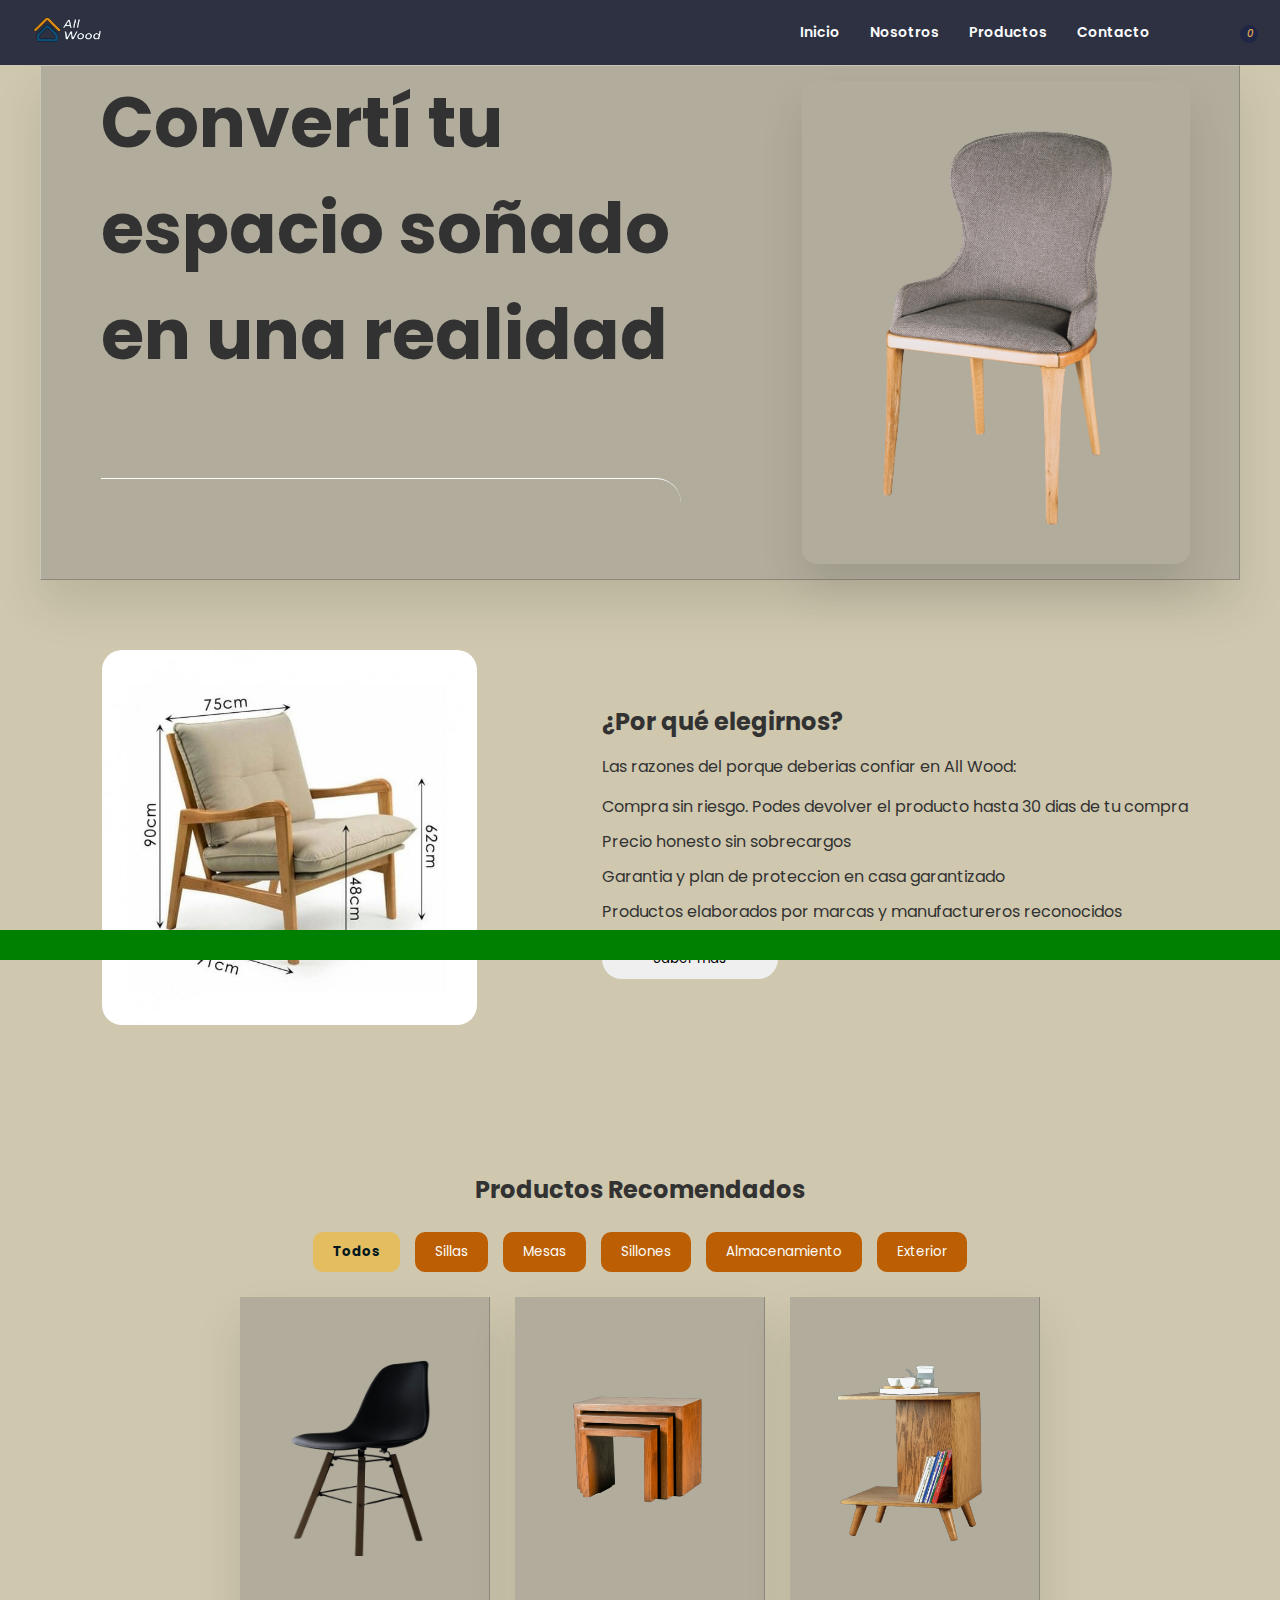
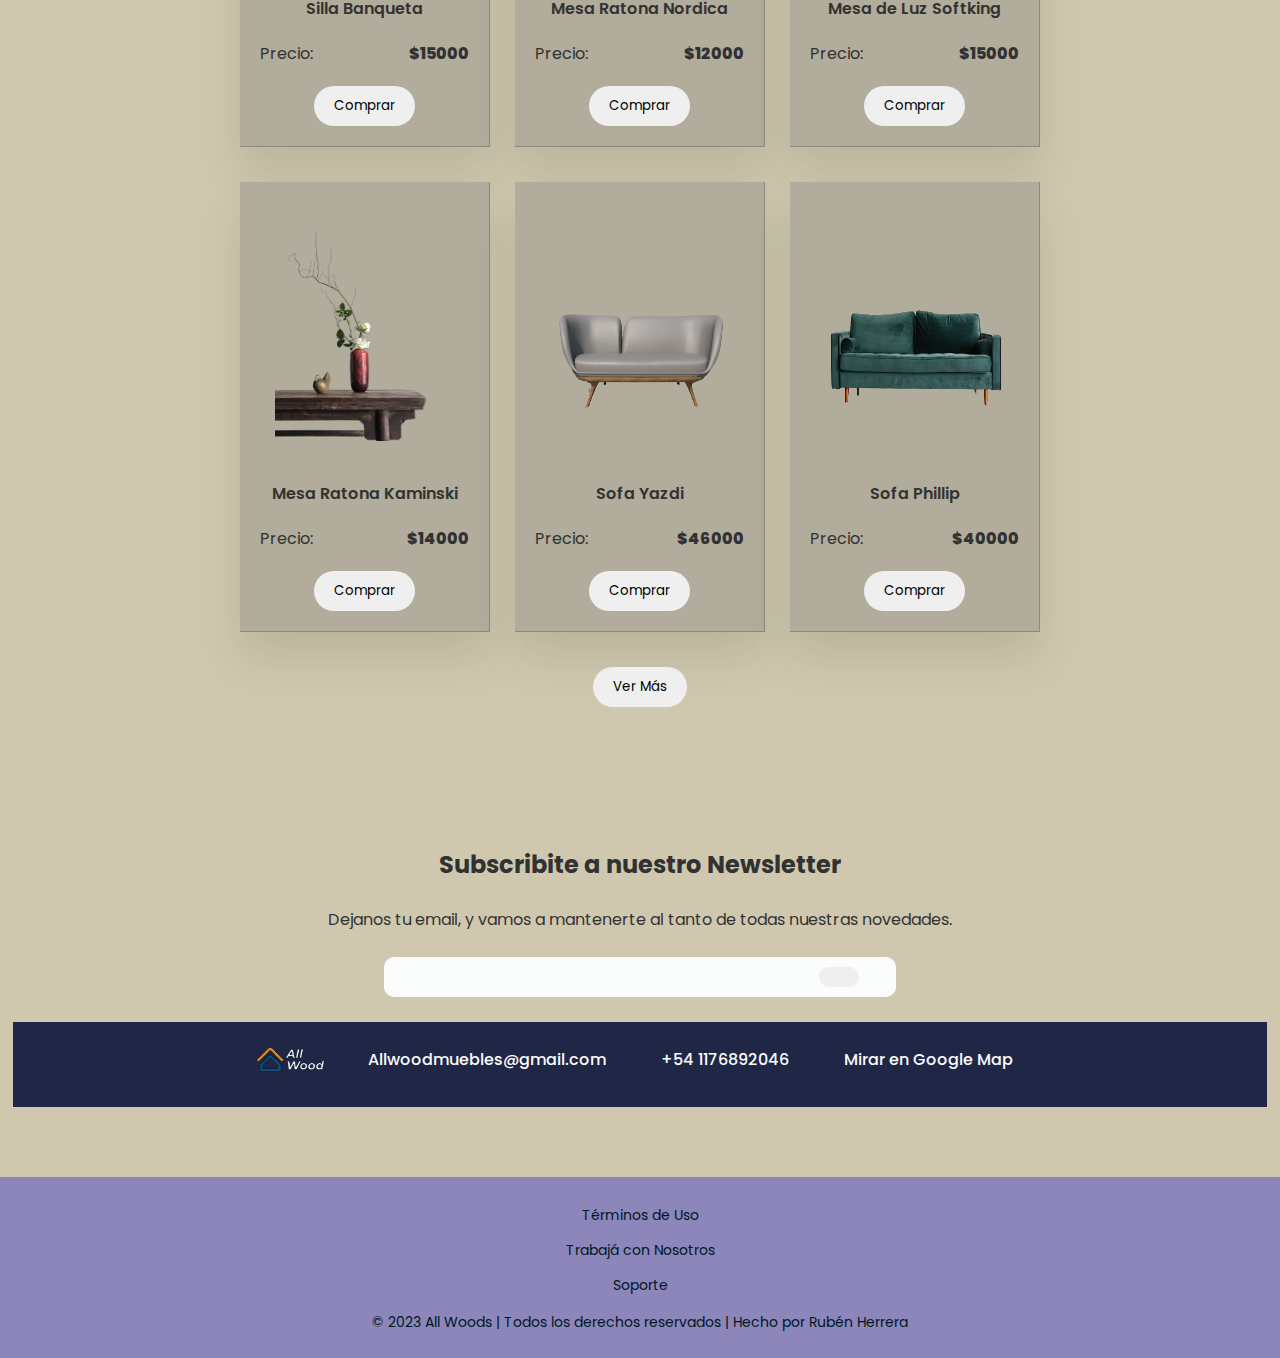
<file: index.html>
<!DOCTYPE html>
<html lang="en">
  <head>
    <meta charset="UTF-8" />
    <meta http-equiv="X-UA-Compatible" content="IE=edge" />
    <meta name="viewport" content="width=device-width, initial-scale=1.0" />
    <title>All Wood Js</title>
    <link
      rel="stylesheet"
      href="https://cdnjs.cloudflare.com/ajax/libs/font-awesome/6.2.1/css/all.min.css"
      integrity="sha512-MV7K8+y+gLIBoVD59lQIYicR65iaqukzvf/nwasF0nqhPay5w/9lJmVM2hMDcnK1OnMGCdVK+iQrJ7lzPJQd1w=="
      crossorigin="anonymous"
      referrerpolicy="no-referrer"
    />
    <link rel="stylesheet" href="assets/styles.css" />
    <link rel="stylesheet" href="assets/animaciones.css" />
    <link rel="stylesheet" href="assets/mediaqueries.css" />
  </head>
  <body>
    <header>
      <a href="#"
        ><img
          src="assets/images/All-Wood-logo.png"
          alt="Logo de All Wood"
          class="logo-img"
      /></a>
      <nav class="navbar">
        <div class="nav--menu__label">
          <i class="fa-solid fa-bars"></i>
        </div>

        <ul class="navbar--list">
          <li><a class="navbar__link" href="#hero">Inicio</a></li>
          <li><a class="navbar__link" href="#info">Nosotros</a></li>
          <li><a class="navbar__link" href="#products">Productos</a></li>
          <li><a class="navbar__link" href="#contact">Contacto</a></li>
        </ul>

        <div class="cart--label">
          <i class="fa-solid fa-cart-shopping cart--icon">
            <div class="cart--bubble">0</div>
          </i>
        </div>

        <!-- carrito  -->

        <div class="cart">
          <div class="cart--title">
            <h2>Carrito de Compras</h2>
            <button class="btn--delete">
              <i class="fa-solid fa-trash-can"></i>
            </button>
          </div>
          <div class="cart--container"></div>
          <div class="cart--bot">
            <div class="cart--bot--total">
              <p>Precio Total:</p>
              <span class="price--total"></span>
            </div>
            <button class="btn--buy">Comprar</button>
          </div>
        </div>
        <div class="overlay"></div>
      </nav>
    </header>
    <main>
      <section id="hero">
        <div class="hero--container">
          <h1>Convertí tu espacio soñado en una realidad</h1>
          <div class="hero--container--bttns">
            <a href="pages/login.html"
              ><button class="btn--add btn__init">Iniciar Sesion</button></a
            >
            <a href="pages/register.html"
              ><button class="btn--add btn__reg">Registrarse</button></a
            >
          </div>

          <div class="hero--container--info">
            <div class="hero--info--text">
              <span>+100</span>
              <p>Expertos en el rubro</p>
            </div>
            <div class="hero--info--img">
              <div class="hero--tiny--img"></div>
              <div class="hero--tiny--img"></div>
            </div>
          </div>
        </div>
        <div class="hero--container hero--card--box">
          <img
            src="./assets/images/hero-cards/sam-moghadam-khamseh-chair.png"
            alt=""
          />
        </div>
      </section>
      <section id="info">
        <div class="info--img">
          <img src="./assets/images/about-us/about-us-chair.jpg" alt="" />
        </div>
        <div class="info--container">
          <h2>¿Por qué elegirnos?</h2>
          <p>
            Las razones del porque deberias confiar en <span>All Wood:</span>
          </p>
          <ul class="info__list">
            <li>
              <i class="fa-solid fa-circle-check"></i> Compra sin riesgo. Podes
              devolver el producto hasta 30 dias de tu compra
            </li>
            <li>
              <i class="fa-solid fa-circle-check"></i> Precio honesto sin
              sobrecargos
            </li>
            <li>
              <i class="fa-solid fa-circle-check"></i> Garantia y plan de
              proteccion en casa garantizado
            </li>
            <li>
              <i class="fa-solid fa-circle-check"></i> Productos elaborados por
              marcas y manufactureros reconocidos
            </li>
          </ul>
          <button class="btn--add btn__info">Saber más</button>
        </div>
      </section>
      <section id="products">
        <h2>Productos Recomendados</h2>
        <div class="categories">
          <button class="category active">Todos</button>
          <button class="category" data-category="sillas">Sillas</button>
          <button class="category" data-category="mesas">Mesas</button>
          <button class="category" data-category="sillones">Sillones</button>
          <button class="category" data-category="almacenamiento">
            Almacenamiento
          </button>
          <button class="category" data-category="exterior">Exterior</button>
        </div>

        <div class="products--container"></div>
        <button class="btn--add btn__load">Ver Más</button>
      </section>
      <section id="contact">
        <h2>Subscribite a nuestro <span>Newsletter</span></h2>
        <p>
          Dejanos tu email, y vamos a mantenerte al tanto de todas nuestras
          novedades.
        </p>
        <div class="contact--email">
          <input type="email" name="" />
          <button type="submit" class="btn--add">
            <i class="fa-solid fa-paper-plane"></i>
          </button>
        </div>
        <div class="contact--info">
          <div class="contact--info--container">
            <img src="./assets/images/All-Wood-logo.png" alt="" />
            <div class="contact--icon--social">
              <i class="fa-brands fa-square-facebook"></i>
              <i class="fa-brands fa-square-twitter"></i>
              <i class="fa-brands fa-square-instagram"></i>
              <i class="fa-brands fa-square-pinterest"></i>
              <i class="fa-brands fa-linkedin"></i>
            </div>
          </div>
          <div class="contact--info--container">
            <p>Allwoodmuebles@gmail.com</p>
            <i class="fa-solid fa-envelope"></i>
          </div>
          <div class="contact--info--container">
            <p>+54 1176892046</p>
            <i class="fa-solid fa-phone"></i>
          </div>
          <div class="contact--info--container">
            <p>Mirar en Google Map</p>
            <i class="fa-solid fa-location-dot map"></i>
          </div>
        </div>
      </section>
    </main>
    <footer>
      <div>
        <ul class="footer--links">
          <li><a href="#">Términos de Uso</a></li>
          <li><a href="#">Trabajá con Nosotros</a></li>
          <li><a href="#">Soporte</a></li>
        </ul>
      </div>
      <p>
        © 2023 All Woods | Todos los derechos reservados | Hecho por Rubén
        Herrera
      </p>
    </footer>
    <div class="add--modal"></div>
    <script src="assets/data.js"></script>
    <script src="assets/main.js"></script>
  </body>
</html>
</file>
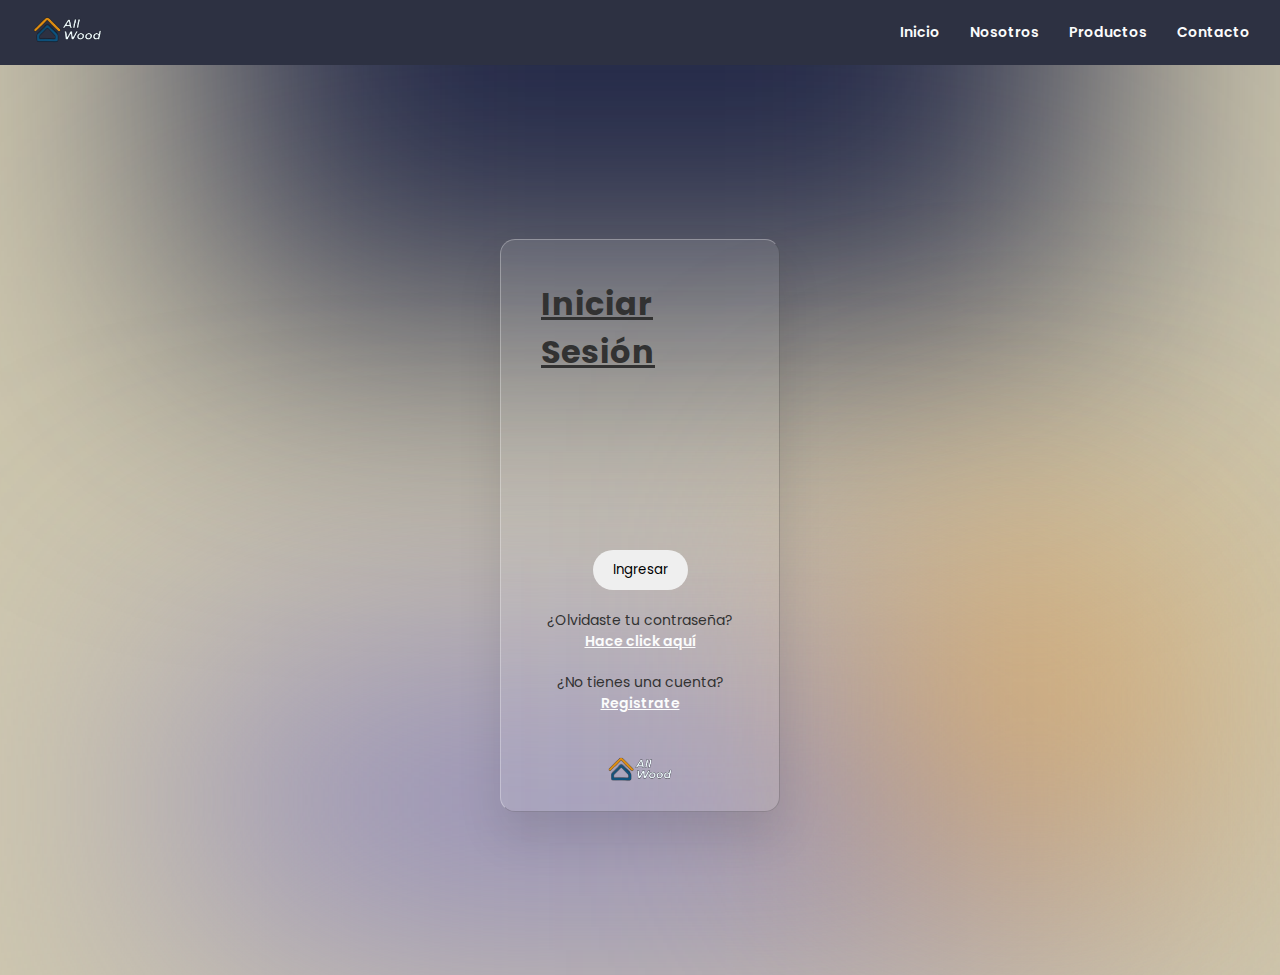
<file: pages/login.html>
<!DOCTYPE html>
<html lang="en">
  <head>
    <meta charset="UTF-8" />
    <meta http-equiv="X-UA-Compatible" content="IE=edge" />
    <meta name="viewport" content="width=device-width, initial-scale=1.0" />
    <title>Document</title>
    <link rel="stylesheet" href="../assets/styles.css" />
    <link rel="stylesheet" href="../assets/mediaqueries.css" />
    <link rel="stylesheet" href="../assets/animaciones.css" />
  </head>
  <body>
    <header>
      <a href="../index.html"
        ><img
          src="../assets/images/All-Wood-logo.png"
          alt="Logo de All Wood"
          class="logo-img"
      /></a>
      <nav>
        <ul class="navbar--list">
          <li><a href="">Inicio</a></li>
          <li><a href="">Nosotros</a></li>
          <li><a href="">Productos</a></li>
          <li><a href="">Contacto</a></li>
        </ul>
      </nav>
    </header>
    <main>
      <section id="login">
        <div class="color"></div>
        <div class="color"></div>
        <div class="color"></div>
        <form id="form" class="login--form">
          <h1 class="login--title">Iniciar Sesión</h1>
          <div class="form__field">
            <input
              type="email"
              placeholder="Email"
              class="login--input email"
              id="email--login"
              autocomplete="off"
            />
            <small></small>
          </div>
          <div class="form__field">
            <input
              type="password"
              placeholder="Password"
              class="login--input password"
              id="password--login"
              autocomplete="off"
            />
            <small></small>
          </div>

          <a href="../index.html"
            ><button type="submit" class="bttn__submit">Ingresar</button></a
          >
          <p class="login--forget">
            ¿Olvidaste tu contraseña?
            <a href="#">Hace click aquí</a>
          </p>
          <p class="login--forget">
            ¿No tienes una cuenta? <a href="./register.html">Registrate</a>
          </p>
          <a href="../index.html" class="login--img"
            ><img src="../assets/images/All-Wood-logo.png" class="login--icon"
          /></a>
        </form>
      </section>
    </main>
    <script src="../assets/validation.js"></script>
  </body>
</html>
</file>
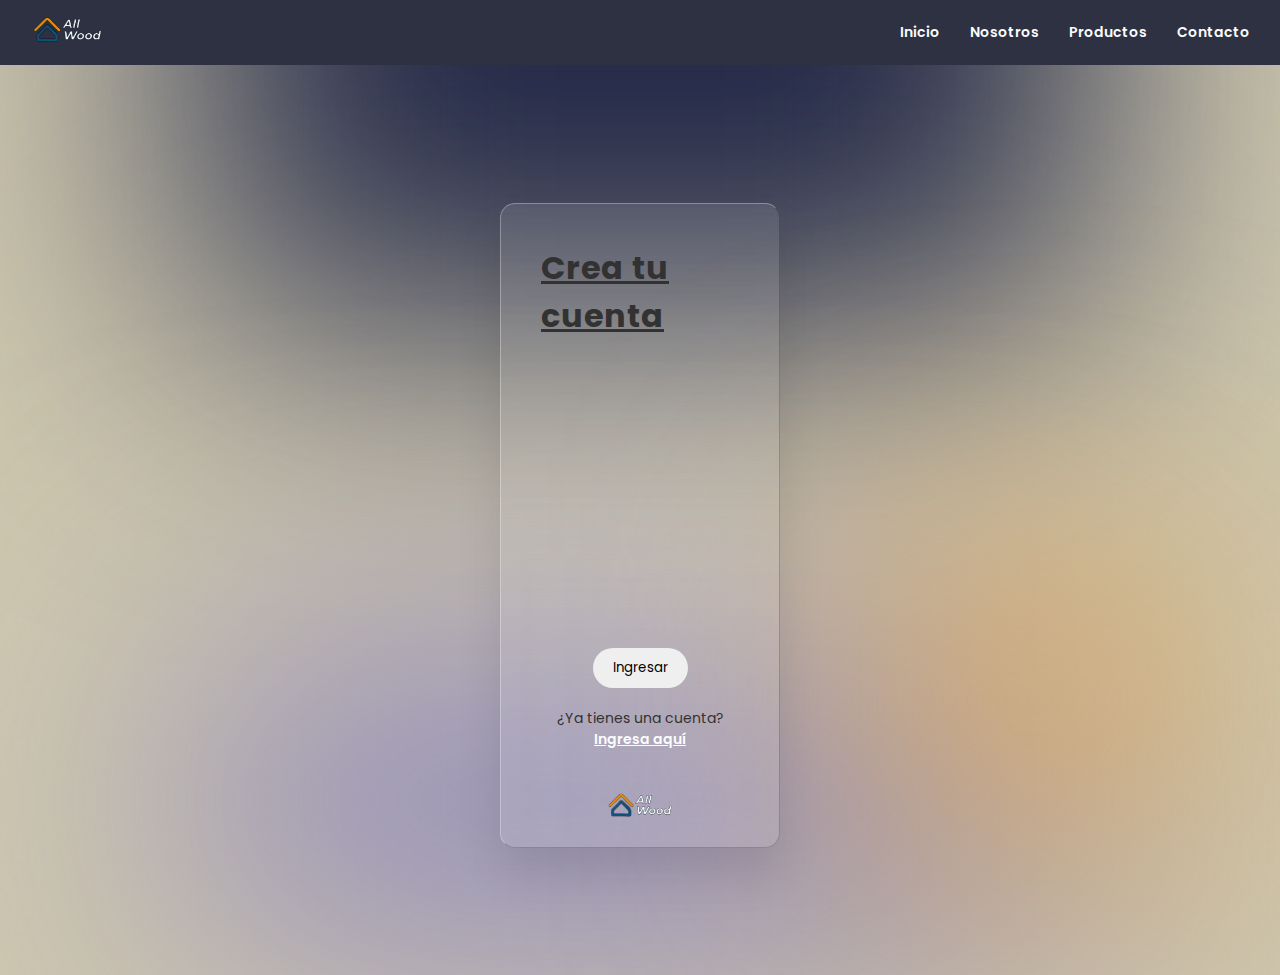
<file: pages/register.html>
<!DOCTYPE html>
<html lang="en">
  <head>
    <meta charset="UTF-8" />
    <meta http-equiv="X-UA-Compatible" content="IE=edge" />
    <meta name="viewport" content="width=device-width, initial-scale=1.0" />
    <title>Document</title>
    <link rel="stylesheet" href="../assets/styles.css" />
    <link rel="stylesheet" href="../assets/mediaqueries.css" />
    <link rel="stylesheet" href="../assets/animaciones.css" />
  </head>
  <body>
    <header>
      <a href="../index.html"
        ><img
          src="../assets/images/All-Wood-logo.png"
          alt="Logo de All Wood"
          class="logo-img"
      /></a>
      <nav>
        <ul class="navbar--list">
          <li><a href="">Inicio</a></li>
          <li><a href="">Nosotros</a></li>
          <li><a href="">Productos</a></li>
          <li><a href="">Contacto</a></li>
        </ul>
      </nav>
    </header>
    <main>
      <section id="login">
        <div class="color"></div>
        <div class="color"></div>
        <div class="color"></div>
        <form id="form" class="login--form">
          <h1 class="reg--title">Crea tu cuenta</h1>

          <div class="form__field">
            <input
              type="text"
              placeholder="Nombre"
              class="login--input"
              id="name"
              autocomplete="off"
            />
            <small></small>
          </div>

          <div class="form__field">
            <input
              type="email"
              placeholder="Email"
              class="login--input"
              id="email"
              autocomplete="off"
            />
            <small></small>
          </div>

          <div class="form__field">
            <input
              type="password"
              placeholder="Password"
              class="login--input"
              id="password"
              autocomplete="off"
            />
            <small></small>
          </div>

          <div class="form__field">
            <input
              type="text"
              placeholder="Telefono"
              class="login--input"
              id="phone"
              autocomplete="off"
            />
            <small></small>
          </div>

          <button type="submit" class="bttn__submit">Ingresar</button>
          <p class="login--forget">
            ¿Ya tienes una cuenta? <a href="./login.html">Ingresa aquí</a>
          </p>
          <a href="../index.html" class="login--img"
            ><img src="../assets/images/All-Wood-logo.png" class="login--icon"
          /></a>
        </form>
      </section>
    </main>
    <script src="../assets/validation.js"></script>
  </body>
</html>
</file>
<file: assets/styles.css>
@import url("https://fonts.googleapis.com/css2?family=Montserrat:wght@300;400;600;700;800;900&family=Poppins:wght@300;400;500;600;700;800&display=swap");

:root {
  --background-main: #323232;
  --background-blue: #2d3142;
  --sunray: #e2aa55ff;
  --light-sunray: #e4bd61ff;
  --purple-mod: #8c86baff;
  --space-blue: #202646ff;
  --electric: #f4442e;
  --text-white: #fbfcfc;
  --text-gray: #b1ac9b;
  --bg-egg: #cfc8af;
  --text-strong: #00171f;
  --strong-sunray: #bc5f04;
}

* {
  margin: 0;
  padding: 0;
  box-sizing: border-box;
  font-family: "Poppins", sans-serif;
  text-decoration: none;
  list-style-type: none;
}

/* header */

header {
  width: 100%;
  display: flex;
  justify-content: space-between;
  align-items: center;
  height: 65px;
  padding: 0px 30px;
  position: fixed;
  top: 0;
  z-index: 2;
  background: var(--background-blue);
}

.logo-img {
  height: 75px;
}

.navbar,
.navbar--list {
  display: flex;
  justify-content: center;
  align-items: center;
}

.navbar {
  gap: 100px;
}

.navbar--list {
  gap: 30px;
  color: white;
  font-size: 14px;
  font-weight: 600;
}

.navbar--list a {
  color: var(--text-white);
}

.nav--menu__label i {
  font-weight: 600;
  color: var(--text-white);
  font-size: 18px;
}

.cart--icon {
  font-weight: 600;
  border-radius: 10px;
  font-size: 18px;
  color: var(--text-white);
  cursor: pointer;
  position: relative;
}

.cart--bubble {
  position: absolute;
  top: -8px;
  right: -8px;
  text-align: center;
  background: var(--space-blue);
  color: var(--sunray);
  font-size: 10px;
  font-weight: 500;
  height: 18px;
  width: 18px;
  display: flex;
  justify-content: center;
  align-items: center;
  padding-left: 1px;
  border-radius: 50%;
}

.nav--menu__label {
  display: none;
}

/* Carrito  */

.cart {
  position: absolute;
  top: 65px;
  right: 0px;
  background: var(--space-blue);
  padding: 50px 30px;
  border-left: 1px solid var(--text-strong);
  display: flex;
  flex-direction: column;
  gap: 25px;
  height: calc(100vh - 65px);
  overflow-y: scroll;
  z-index: 2;
  min-width: 375px;
  transform: translate(200%);
  transition: all 0.5s cubic-bezier(0.92, 0.01, 0.35, 0.99);
}

.cart--container {
  /* border-top: 1px solid var(--text-strong); */
  border-bottom: 2px solid var(--strong-sunray);
  background: var(--bg-egg);
  display: flex;
  flex-direction: column;
  gap: 20px;
}

.cart--title {
  display: flex;
  gap: 20px;
  align-items: baseline;
  color: var(--text-white);
  justify-content: space-between;
}

.cart h2 {
  font-size: 20px;
  font-weight: 600;
}

.btn--delete {
  cursor: pointer;
  font-size: 20px;
  background: unset;
  border-radius: unset;
  padding: unset;
  color: var(--text-white);
}

.cart--bot {
  display: flex;
  flex-direction: column;
  gap: 25px;
  color: var(--text-white);
}

.cart--bot--total {
  font-weight: 600;
  display: flex;
  justify-content: space-between;
}

/* products cart */

.cart--item {
  display: flex;
  align-items: center;
  justify-content: space-between;
  gap: 20px;
  background: var(--bg-egg);
  padding: 20px;
  border: 1px solid var(--strong-sunray);
  border-radius: 5px;
}

.cart--item img {
  height: 65px;
}

.item--info {
  display: flex;
  flex-direction: column;
  gap: 10px;
  min-width: 110px;
}

.item--info h3 {
  color: var(--text-strong);
  font-weight: 600;
  font-size: 14px;
}

.item--info p {
  color: var(--background-blue);
  font-weight: 300;
  font-size: 12px;
}

.item--info span {
  background: linear-gradient(to right, var(--space-blue), var(--electric));
  background-clip: text;
  color: transparent;
  -webkit-background-clip: text;
  font-size: 16px;
  font-weight: 800;
}

.item--handler {
  display: flex;
  align-items: center;
  justify-content: center;
  gap: 20px;
}

.quantity--handler {
  display: flex;
  justify-content: center;
  align-items: center;
  padding: 2px 8px;
  border-radius: 6px;
  color: var(--text-strong);
  font-weight: 400;
  border: 1px solid var(--electric);
  background: var(--sunray);
}

.item--quantity {
  color: var(--text-strong);
}

.up {
  background: var(--light-sunray);
}

.open-cart {
  transform: translate(0%);
  transition: all 0.5s cubic-bezier(0.92, 0.01, 0.35, 0.99);
}

.empty--msg {
  color: var(--text-white);
  background-color: var(--space-blue);
  padding: 5px;
  display: flex;
  text-align: center;
}

.hidden {
  display: none;
}

.disabled {
  color: var(--electric);
  background: var(--background-main);
  cursor: not-allowed;
  border: none;
}

/* Main  */

main {
  display: flex;
  flex-direction: column;
  justify-content: center;
  align-items: center;
  width: 100%;
  background: var(--bg-egg);
  color: var(--background-main);
}

#hero {
  padding: 70px 0;
  margin-top: 65px;
  width: 100%;
  display: flex;
  align-items: center;
  max-width: 1200px;
  justify-content: space-around;
  gap: 20px;
  border: 1px solid rgba(255, 255, 255, 0.3);
  padding: 4px;
  /* position: relative; */
  background: var(--text-gray);
  box-shadow: 0 25px 45px rgba(0, 0, 0, 0.1);
  border-right: 1px solid rgba(0, 0, 0, 0.2);
  border-bottom: 1px solid rgba(0, 0, 0, 0.2);
}

.hero--container {
  display: flex;
  flex-direction: column;
  justify-content: center;
  gap: 25px;
  padding: 0 10px;
  max-width: 600px;
}

.hero--container h1 {
  font-size: 70px;
}

.hero--container--bttns {
  display: flex;
  align-items: center;
  flex-wrap: wrap;
  gap: 15px;
}

button {
  padding: 10px 20px;
  border-radius: 25px;
  border-style: none;
  cursor: pointer;
}

.hero--container--bttns button {
  background-color: var(--bg-egg);
}

.hero--container--info {
  display: flex;
  border-top: 1px solid var(--text-white);
  border-top-right-radius: 25px;
  padding: 10px;
  justify-content: space-between;
  align-items: center;
}

.hero--info--text {
  font-size: 25px;
  font-weight: 300;
}

.hero--info--text span {
  font-weight: 600;
  color: var(--space-blue);
}

.hero--info--img {
  display: flex;
  align-items: center;
  gap: 20px;
}

.hero--tiny--img {
  border-radius: 20px;
  width: 100px;
  height: 70px;
  background: url(./images/hero-cards/close-up-of-modern-dark-wood-furniture-with-black-handles.jpg)
    no-repeat center/cover;
  box-shadow: 5px -5px 1px var(--bg-egg);
}

.hero--tiny--img:nth-child(2) {
  background: url(./images/hero-cards/wooden-stool-with-metal-legs.jpg)
    no-repeat center/cover;
}

.hero--card--box {
  border-radius: 15px;
  padding: 4px;
  background: transparent;
  box-shadow: 0 25px 45px rgba(0, 0, 0, 0.1);
}

.hero--card--box img {
  width: 380px;
}

/* Seccion info  */

#info {
  padding: 70px 0;
  display: flex;
  justify-content: space-around;
  align-items: center;
  gap: 40px;
  max-width: 1200px;
  width: 100%;
}

.info--container {
  display: flex;
  flex-direction: column;
  justify-content: center;
  gap: 15px;
  padding: 0 20px;
}

.info--container button {
  max-width: 30%;
  min-width: 120px;
}

.info__list {
  display: flex;
  flex-direction: column;
  gap: 10px;
}

.info--img {
  padding-left: 30px;
}

.info--img img {
  width: 375px;
  border-radius: 20px;
}

/* Seccion Products  */

#products {
  max-width: 1200px;
  width: 100%;
  display: flex;
  align-items: center;
  justify-content: center;
  gap: 25px;
  padding: 70px 0;
  flex-wrap: wrap;
  flex-direction: column;
}

.categories {
  display: flex;
  justify-content: center;
  align-items: center;
  gap: 15px;
  flex-wrap: wrap;
}

.category {
  border-radius: 10px;
  background: var(--strong-sunray);
  color: var(--text-white);
}

.active {
  background: var(--light-sunray);
  color: var(--text-strong);
  font-weight: 700;
}

.products--container {
  display: flex;
  align-items: center;
  justify-content: center;
  gap: 25px;
  flex-wrap: wrap;
  max-width: 1050px;
}

.product--card {
  display: flex;
  flex-direction: column;
  justify-content: flex-end;
  align-items: center;
  background: var(--text-gray);
  box-shadow: 0 25px 45px rgba(0, 0, 0, 0.1);
  border-right: 1px solid rgba(0, 0, 0, 0.2);
  border-bottom: 1px solid rgba(0, 0, 0, 0.2);
  padding: 20px;
  gap: 20px;
  margin-bottom: 10px;
  width: 250px;
  height: 450px;
}

.product--img {
  height: 250px;
  /* background-color: #00171f; */
  display: flex;
  justify-content: center;
  padding: 20px;
}

.product--card img {
  width: 180px;
}

.product--card h3 {
  font-size: 16px;
  font-weight: 600;
}

.product--price span {
  font-weight: 800;
}

.product--price {
  display: flex;
  justify-content: space-between;
  align-items: center;
  width: 100%;
}

.product--color__black {
  background-color: black;
}

.add--modal {
  padding: 15px 0px;
  display: flex;
  align-items: center;
  justify-content: center;
  color: var(--text-white);
  background-color: green;
  position: fixed;
  bottom: 0;
  width: 100%;
  transition: all 0.5s ease-out;
  transform: translateY(200%);
}

.active--modal {
  transform: translateY(0);
  transition: all 0.5s ease-in;
}

/* Sección Contacto  */

#contact {
  display: flex;
  flex-direction: column;
  align-items: center;
  justify-content: center;
  width: 100%;
  gap: 25px;
  max-width: 1200px;
  padding: 70px 0;
}

#contact p {
  padding: 0px 15px;
  text-align: center;
}

.contact--email {
  background: var(--text-white);
  border-radius: 10px;
  padding: 2px 10px;
  width: 40vw;
  min-width: 270px;
  display: flex;
  justify-content: space-around;
  padding: 10px;
}

.contact--email input {
  /* padding: 2px 10px; */
  width: 70%;
  border: none;
  outline: none;
  min-width: 200px;
  background-color: transparent;
}

.contact--info {
  display: flex;
  justify-content: center;
  align-items: center;
  gap: 25px;
  flex-wrap: wrap;
  background-color: var(--space-blue);
  width: 98vw;
}

.contact--info--container {
  display: flex;
  flex-direction: column;
  justify-content: center;
  align-items: center;
  gap: 10px;
}

.contact--info--container p {
  font-size: 16px;
  font-weight: 500;
  color: var(--text-white);
}
.contact--info--container img {
  width: 75px;
}

.contact--info--container i {
  font-size: 22px;
  color: var(--strong-sunray);
  cursor: pointer;
}

.contact--icon--social i {
  font-size: 20px;
  color: var(--electric);
}

/* footer */

footer {
  display: flex;
  width: 100%;
  justify-content: center;
  flex-direction: column;
  align-items: center;
  background: var(--purple-mod);
  padding: 25px 0;
  gap: 15px;
}

.footer--links {
  display: flex;
  flex-direction: column;
  gap: 10px;
  justify-content: center;
  align-items: center;
}

.footer--links a,
footer p {
  font-size: 14px;
  font-weight: 400;
  color: var(--text-strong);
}

/* Login y Register */

#login {
  display: flex;
  flex-direction: column;
  align-items: center;
  justify-content: center;
  width: 100%;
  max-width: 1200px;
  margin-top: 75px;
  min-height: 100vh;
}

section .color {
  position: absolute;
  filter: blur(150px);
}
section .color:nth-child(1) {
  width: 70vw;
  height: 600px;
  top: -350px;
  background: var(--space-blue);
  margin-top: 75px;
  min-width: 280px;
}
section .color:nth-child(2) {
  width: 70vw;
  height: 300px;
  bottom: -50px;

  background: var(--purple-mod);
  min-width: 280px;
}
section .color:nth-child(3) {
  width: 300px;
  height: 300px;
  bottom: 50px;
  right: 100px;
  /* right: 150px; */
  background: var(--sunray);
}

.login--form {
  display: flex;
  flex-direction: column;
  align-items: center;
  justify-content: center;
  gap: 20px;
  border-radius: 15px;
  border: 1px solid rgba(255, 255, 255, 0.3);
  padding: 40px;
  position: relative;
  min-height: 400px;
  width: 280px;
  background: rgba(255, 255, 255, 0.1);
  box-shadow: 0 25px 45px rgba(0, 0, 0, 0.1);
  border-right: 1px solid rgba(0, 0, 0, 0.2);
  border-bottom: 1px solid rgba(0, 0, 0, 0.2);
  padding-bottom: 0px;
}

.login--form h1 {
  margin-bottom: 20px;
  letter-spacing: 1px;
  text-decoration: underline;
}

.login--icon {
  width: 70px;
}

.login--input {
  width: 100%;
  background: rgba(255, 255, 255, 0.2);
  border: none;
  outline: none;
  padding: 10px 20px;
  border-radius: 35px;
  border: 1px solid rgba(255, 255, 255, 0.5);
  border-right: 1px solid rgba(0, 0, 0, 0.2);
  border-bottom: 1px solid rgba(0, 0, 0, 0.2);
  font-size: 16px;
  color: var(--text-white);
  box-shadow: 0 5px 15px rgba(0, 0, 0, 0.05);
}

.login--input::placeholder {
  color: var(--text-white);
}

.login--forget {
  font-size: 14px;
  text-align: center;
}

.login--forget a {
  color: var(--text-white);
  font-weight: 600;
  text-decoration: underline;
}

.form__field.error input {
  border: 1px solid #dc3545;
}

.form__field small {
  color: #dc3545;
  max-width: 350px;
  text-align: center;
  padding: 7px 0;
}

.form__field.success input {
  border: 1px solid #28a745;
}
</file>
<file: assets/animaciones.css>
html {
  scroll-behavior: smooth;
  scroll-padding-top: 65px;
}

.navbar--list li {
  position: relative;
  padding: 0;
}

.navbar--list li a::after {
  content: "";
  height: 2px;
  width: 100%;
  background: var(--text-white);
  position: absolute;
  bottom: 0;
  left: 0;
  transform: scaleX(0);
  transform-origin: bottom right;
  transition: transform 0.15s ease;
}

.navbar--list li a:hover::after {
  transform-origin: bottom left;
  transform: scaleX(1);
}

.overlay {
  position: absolute;
  top: 65px;
  left: 0;
  height: 100vh;
  width: 100%;
  z-index: 1;
  background: rgba(255, 255, 255, 0.05);
  box-shadow: 0 8px 32px 0 rgba(85, 120, 125, 0.37);
  backdrop-filter: blur(5px);
  -webkit-backdrop-filter: blur(5px);
  display: none;
}

.show-overlay {
  display: block;
}

.btn--add,
.cart--icon,
.btn--buy,
.bttn__submit {
  transition: all 0.2s ease-out;
}

.btn--add:hover,
.bttn__submit:hover {
  background-color: var(--space-blue);
  transition: all 0.2s ease-in;
  color: var(--text-white);
  animation: scale 1s infinite alternate;
}

.btn__reg:hover {
  background: linear-gradient(to right, var(--electric), var(--light-sunray));
  color: var(--text-strong);
  font-weight: 600;
}

.btn__init:hover {
  background: linear-gradient(to right, var(--space-blue), var(--electric));

  font-weight: 600;
}

.cart--icon:hover {
  color: var(--light-sunray);
  border-color: var(--sunray);
  transition: all 0.2s ease-in;
}

.btn--buy:hover {
  background: linear-gradient(to right, var(--electric), var(--light-sunray));
  font-weight: 600;
  transition: all 0.2s ease-in;
}

.disabled:hover {
  color: var(--electric);
  background: var(--background-main);
  cursor: not-allowed;
  border: none;
}

.quantity--handler {
  transition: all 0.2s ease-in;
}

.quantity--handler:hover {
  cursor: pointer;
  background-color: var(--electric);
  transition: all 0.2s ease-in;
}

.login--forget a:hover {
  color: var(--text-strong);
  transition: all 0.5s ease-in;
}

.login--img {
  transition: all 0.2s ease-out;
}

.login--img:hover {
  background: linear-gradient(transparent, var(--space-blue), transparent);
  width: 100%;
  display: flex;
  transition: all 0.4s ease-in;
  justify-content: center;
  animation: fade 0.8s ease-in forwards, slide-right 1.3s ease-in-out;
}

@keyframes scale {
  0% {
    transform: scale(1);
  }
  100% {
    transform: scale(1.1);
  }
}

.categories .category {
  transition: all 0.4s ease-out;
}
.categories .category:hover {
  transition: all 0.4s ease-in;
  transform: scale(1.15);
}
.contact--info i {
  transition: all 0.4s ease-out;
}

.contact--info i:hover {
  transition: all 0.4s ease-in;
  transform: scale(1.25);
}
.contact--info--container i:hover {
  color: var(--electric);
}

.contact--icon--social i:hover {
  color: var(--strong-sunray);
}

.contact--email button:hover {
  border-radius: 10px;
}

.product--card {
  transition: all 0.4s ease-out;
}

.product--card:hover {
  animation: scale 2s infinite alternate;
  transition: all 0.2s ease-in;
}

/* Entradas Section */

@keyframes fade {
  from {
    opacity: 0;
  }
  to {
    opacity: 1;
  }
}

@keyframes slide-up {
  from {
    transform: translateY(100px);
  }
  to {
    transform: translateY(0);
  }
}

@keyframes slide-right {
  from {
    transform: translateX(100px);
  }
  to {
    transform: translateX(0);
  }
}

.hero--container h1 {
  animation: fade 1s ease-in, slide-right 1.3s ease-in-out;
}

.hero--container--bttns a {
  opacity: 0;
  animation: fade 0.8s ease-in forwards, slide-right 1.3s ease-in-out;
  animation-delay: 0.4s;
}

.hero--container--info div {
  opacity: 0;
  animation: fade 0.8s ease-in forwards, slide-up 1.5s ease-in-out;
  animation-delay: 0.6s;
}

.login--form {
  animation: fade 1s ease-in, slide-up 1.2s ease-in-out;
}

.login--form .form__field:nth-child(2) {
  opacity: 0;
  animation: fade 0.8s ease-in forwards, slide-right 1.3s ease-in-out;
  animation-delay: 0.4s;
}
.login--form .form__field:nth-child(3) {
  opacity: 0;
  animation: fade 0.8s ease-in forwards, slide-right 1.3s ease-in-out;
  animation-delay: 0.6s;
}
.login--form .form__field:nth-child(4) {
  opacity: 0;
  animation: fade 0.8s ease-in forwards, slide-right 1.3s ease-in-out;
  animation-delay: 0.8s;
}
.login--form .form__field:nth-child(5) {
  opacity: 0;
  animation: fade 0.8s ease-in forwards, slide-right 1.3s ease-in-out;
  animation-delay: 1s;
}
</file>
<file: assets/mediaqueries.css>
/* Tablet */
@media (max-width: 992px) {
  /*header*/

  .navbar {
    gap: 10px;
  }

  .cart--icon {
    border: 0px solid;
  }

  .navbar--list {
    position: absolute;
    top: 65px;
    left: 5%;
    right: 5%;
    width: 90%;
    flex-direction: column;
    background-color: var(--background-blue);
    border: 2px solid var(--electric);
    border-top: 0px;
    border-radius: 0px 0px 15px 15px;
    align-items: flex-start;
    padding: 45px 30px;
    gap: 25px;
    z-index: 2;
    display: none;
  }

  .navbar--list a {
    font-size: 18px;
  }

  /* Mostramos el icono del menu */
  .nav--menu__label {
    display: flex;
    order: 2;
    cursor: pointer;
  }

  .nav--menu__label img {
    height: 20px;
    width: 25px;
  }

  .open-menu {
    display: flex;
  }

  /* hero  */

  .hero--card--box img {
    display: none;
  }

  #hero,
  .hero--container--bttns,
  .hero--container--info {
    justify-content: center;
    text-align: center;
  }

  #hero {
    gap: unset;
    flex-direction: column;
  }

  .hero--container--info {
    flex-wrap: wrap;
    gap: 30px;
  }
}

@media (max-width: 800px) {
  .contact--info {
    width: unset;
    padding: 10px 2px;
  }

  .info--img img {
    display: none;
  }

  #info {
    gap: unset;
    flex-direction: column;
  }

  .info--container {
    align-items: center;
  }
}

@media (max-width: 380px) {
  .hero--container {
    padding: unset;
  }

  #hero h1 {
    font-size: 50px;
  }
}
</file>
